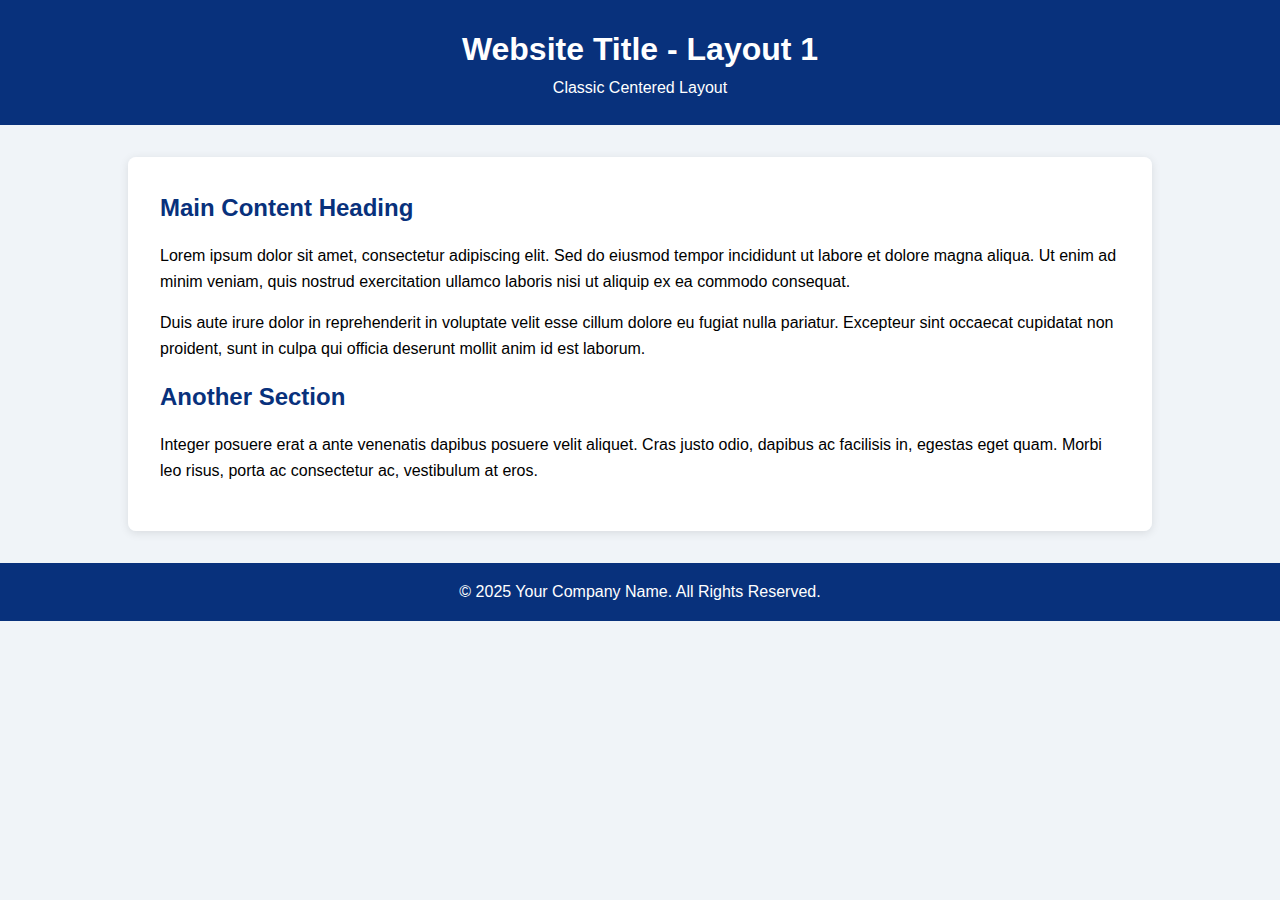
<file: 1.html>
<!DOCTYPE html>
<html lang="en">
<head>
    <meta charset="UTF-8">
    <meta name="viewport" content="width=device-width, initial-scale=1.0">
    <title>Layout 1: Centered Content (Blue Theme)</title>
    <style>
        /* Basic Reset */
        body, h1, h2, p {
            margin: 0;
            padding: 0;
            box-sizing: border-box;
        }

        body {
            font-family: Arial, sans-serif;
            line-height: 1.6;
            background-color: #f0f4f8; /* Light background for contrast */
            /* Subtle Indian-inspired background pattern */
            background-image: url('https://www.transparenttextures.com/patterns/paisley.png');
            background-repeat: repeat;
        }

        /* Header Styles */
        .header {
            background-color: #08317c; /* Base Blue */
            color: #ffffff;
            padding: 1.5rem 1rem;
            text-align: center;
        }

        .header h1 {
            margin: 0;
            font-size: 2rem;
        }

        /* Main Content Area */
        .main-container {
            max-width: 960px; /* Limits width on large screens */
            margin: 2rem auto; /* Centers the container */
            padding: 2rem;
            background-color: rgba(255, 255, 255, 0.95); /* Slightly transparent white */
            border-radius: 8px;
            box-shadow: 0 2px 10px rgba(0, 0, 0, 0.1);
        }

        .main-container h2 {
            color: #08317c; /* Use base blue for headings */
            margin-bottom: 1rem;
        }

        .main-container p {
            margin-bottom: 1rem;
        }

        /* Footer Styles */
        .footer {
            background-color: #08317c; /* Base Blue */
            color: #ffffff;
            text-align: center;
            padding: 1rem;
            margin-top: 2rem; /* Space above footer */
        }

        /* Responsive Adjustments */
        @media (max-width: 768px) {
            .header h1 {
                font-size: 1.5rem;
            }
            .main-container {
                margin: 1rem;
                padding: 1.5rem;
            }
            .footer {
                padding: 0.8rem;
            }
        }
    </style>
</head>
<body>

    <header class="header">
        <h1>Website Title - Layout 1</h1>
        <p>Classic Centered Layout</p>
    </header>

    <main class="main-container">
        <h2>Main Content Heading</h2>
        <p>Lorem ipsum dolor sit amet, consectetur adipiscing elit. Sed do eiusmod tempor incididunt ut labore et dolore magna aliqua. Ut enim ad minim veniam, quis nostrud exercitation ullamco laboris nisi ut aliquip ex ea commodo consequat.</p>
        <p>Duis aute irure dolor in reprehenderit in voluptate velit esse cillum dolore eu fugiat nulla pariatur. Excepteur sint occaecat cupidatat non proident, sunt in culpa qui officia deserunt mollit anim id est laborum.</p>

        <h2>Another Section</h2>
        <p>Integer posuere erat a ante venenatis dapibus posuere velit aliquet. Cras justo odio, dapibus ac facilisis in, egestas eget quam. Morbi leo risus, porta ac consectetur ac, vestibulum at eros.</p>
    </main>

    <footer class="footer">
        <p>&copy; 2025 Your Company Name. All Rights Reserved.</p>
    </footer>

</body>
</html>
</file>
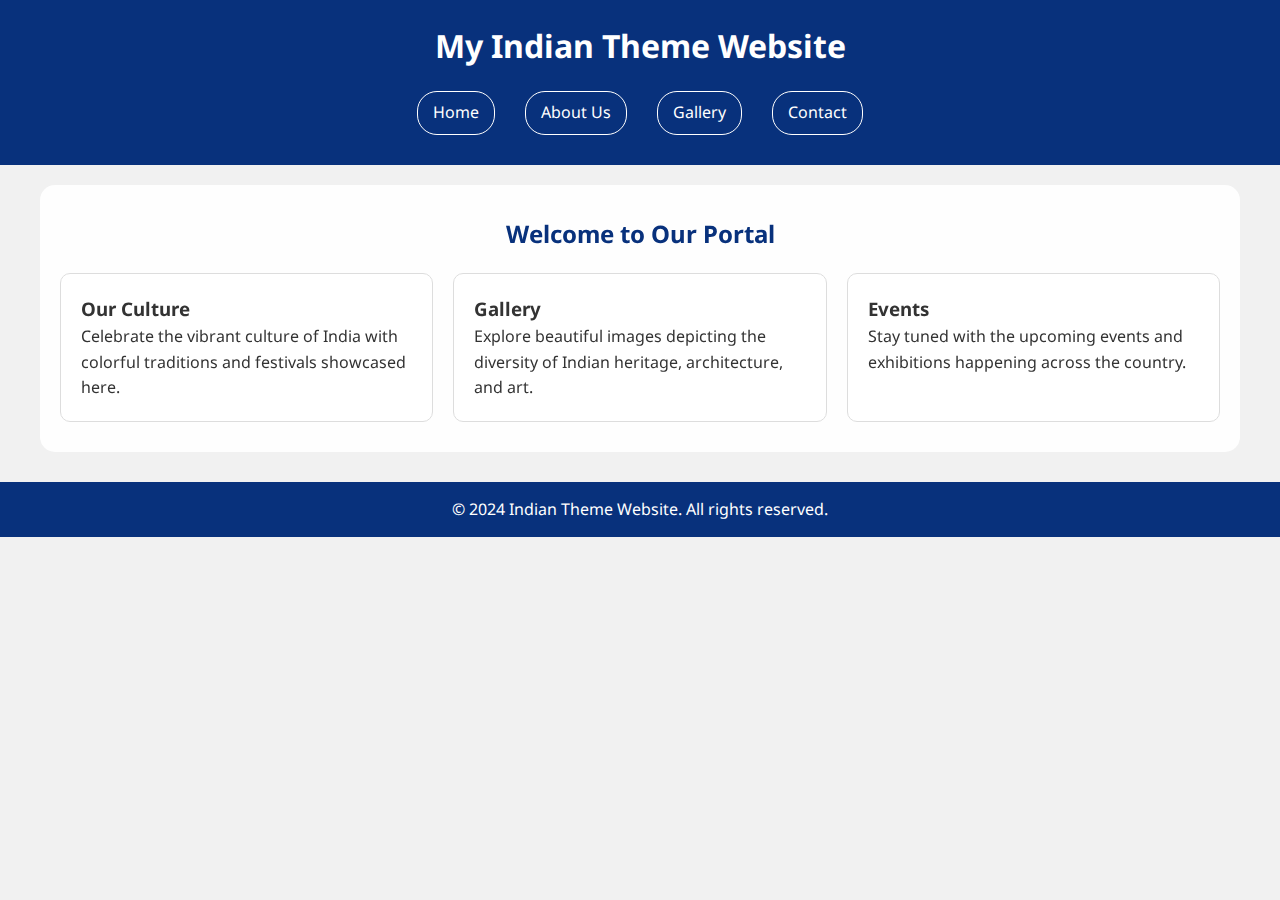
<file: 12.html>
<!DOCTYPE html>
<html lang="en">
<head>
<meta charset="UTF-8" />
<meta name="viewport" content="width=device-width, initial-scale=1.0" />
<title>Beautiful Indian Blue Theme Webpage</title>
<link href="https://fonts.googleapis.com/css2?family=Noto+Sans&display=swap" rel="stylesheet">
<style>
    /* Reset */
    * { margin: 0; padding: 0; box-sizing: border-box; }

    body {
        font-family: 'Noto Sans', sans-serif;
        background-color: #f1f1f1;
        background-image: url('https://www.transparenttextures.com/patterns/indian-floral.png'); 
        /* Use a free Indian-style seamless pattern */
        background-repeat: repeat;
        color: #333;
        line-height: 1.6;
    }

    header {
        background-color: #08317c;
        color: #fff;
        padding: 20px;
    }

    header h1 {
        text-align: center;
        font-size: 2rem;
    }

    nav {
        margin-top: 10px;
        display: flex;
        justify-content: center;
        flex-wrap: wrap;
    }

    nav a {
        color: #fff;
        text-decoration: none;
        margin: 10px 15px;
        padding: 8px 15px;
        border: 1px solid #fff;
        border-radius: 20px;
        transition: 0.3s;
    }

    nav a:hover {
        background-color: #fff;
        color: #08317c;
    }

    main {
        padding: 30px 20px;
        max-width: 1200px;
        margin: 0 auto;
        background: rgba(255,255,255,0.9);
        backdrop-filter: blur(3px);
        border-radius: 15px;
        margin-top: 20px;
    }

    main h2 {
        text-align: center;
        color: #08317c;
        margin-bottom: 20px;
    }

    .content {
        display: flex;
        flex-wrap: wrap;
        gap: 20px;
        justify-content: space-around;
    }

    .card {
        background-color: #fff;
        border: 1px solid #ddd;
        padding: 20px;
        flex: 1 1 250px;
        border-radius: 10px;
        transition: 0.3s;
    }

    .card:hover {
        box-shadow: 0 0 15px rgba(8,49,124,0.3);
    }

    footer {
        background-color: #08317c;
        color: #fff;
        text-align: center;
        padding: 15px;
        margin-top: 30px;
    }

    /* Responsive typography */
    @media(max-width: 768px) {
        header h1 { font-size: 1.5rem; }
        nav { flex-direction: column; }
        nav a { margin: 5px; }
    }
</style>
</head>

<body>

<header>
    <h1>My Indian Theme Website</h1>
    <nav>
        <a href="#">Home</a>
        <a href="#">About Us</a>
        <a href="#">Gallery</a>
        <a href="#">Contact</a>
    </nav>
</header>

<main>
    <h2>Welcome to Our Portal</h2>
    <div class="content">
        <div class="card">
            <h3>Our Culture</h3>
            <p>Celebrate the vibrant culture of India with colorful traditions and festivals showcased here.</p>
        </div>
        <div class="card">
            <h3>Gallery</h3>
            <p>Explore beautiful images depicting the diversity of Indian heritage, architecture, and art.</p>
        </div>
        <div class="card">
            <h3>Events</h3>
            <p>Stay tuned with the upcoming events and exhibitions happening across the country.</p>
        </div>
    </div>
</main>

<footer>
    &copy; 2024 Indian Theme Website. All rights reserved.
</footer>

</body>
</html>
</file>
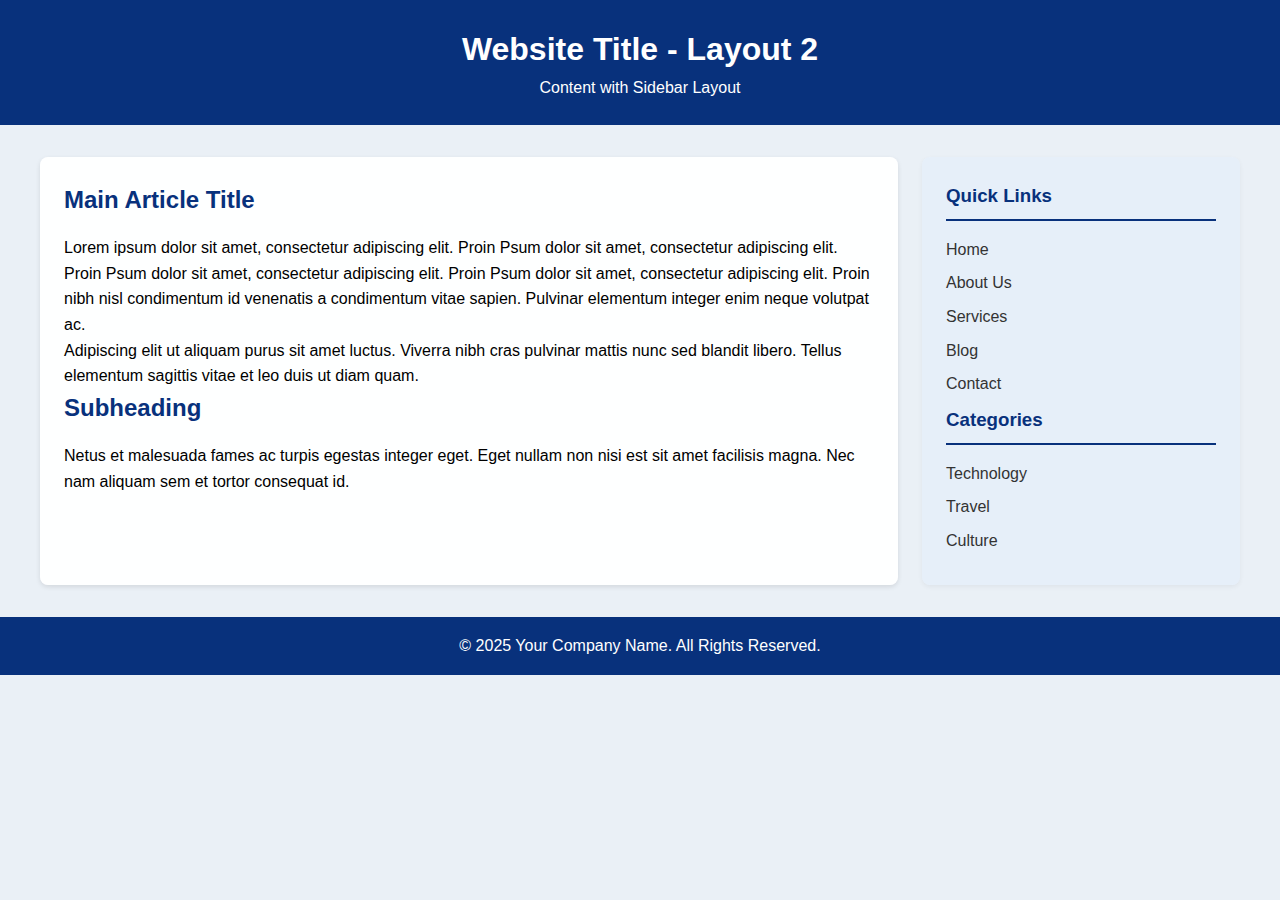
<file: 2.html>
<!DOCTYPE html>
<html lang="en">
<head>
    <meta charset="UTF-8">
    <meta name="viewport" content="width=device-width, initial-scale=1.0">
    <title>Layout 2: Content with Sidebar (Blue Theme)</title>
    <style>
        body, h1, h2, h3, p, ul {
            margin: 0;
            padding: 0;
            box-sizing: border-box;
        }

        body {
            font-family: 'Segoe UI', Tahoma, Geneva, Verdana, sans-serif;
            line-height: 1.6;
            background-color: #eaf0f6;
            /* Different subtle Indian-inspired background pattern */
            background-image: url('https://www.transparenttextures.com/patterns/clean-gray-paper.png');
             background-repeat: repeat;
        }

        /* Header Styles */
        .header {
            background-color: #08317c; /* Base Blue */
            color: #ffffff;
            padding: 1.5rem 1rem;
            text-align: center;
        }

        .header h1 {
            margin: 0;
            font-size: 2rem;
        }

        /* Flex Container for Main Content and Sidebar */
        .content-wrapper {
            display: flex;
            flex-wrap: wrap; /* Allows sidebar to wrap below on small screens */
            max-width: 1200px;
            margin: 2rem auto;
            gap: 1.5rem; /* Space between main and sidebar */
            padding: 0 1rem; /* Padding on the sides */
        }

        /* Main Content Area */
        .main-content {
            flex: 3; /* Takes up 3 parts of the space */
            min-width: 300px; /* Minimum width before wrapping */
            background-color: rgba(255, 255, 255, 0.95);
            padding: 1.5rem;
            border-radius: 8px;
            box-shadow: 0 2px 5px rgba(0, 0, 0, 0.1);
        }

        .main-content h2 {
            color: #08317c;
            margin-bottom: 1rem;
        }

        /* Sidebar Area */
        .sidebar {
            flex: 1; /* Takes up 1 part of the space */
            min-width: 200px; /* Minimum width */
            background-color: rgba(230, 238, 250, 0.9); /* Lighter blue shade background */
            padding: 1.5rem;
            border-radius: 8px;
            box-shadow: 0 2px 5px rgba(0, 0, 0, 0.05);
        }

        .sidebar h3 {
            color: #08317c;
            margin-bottom: 1rem;
            border-bottom: 2px solid #08317c;
            padding-bottom: 0.5rem;
        }

         .sidebar ul {
            list-style: none;
            padding-left: 0;
         }
         .sidebar li {
            margin-bottom: 0.5rem;
         }
         .sidebar a {
            color: #333;
            text-decoration: none;
         }
         .sidebar a:hover {
            color: #08317c;
         }


        /* Footer Styles */
        .footer {
            background-color: #08317c; /* Base Blue */
            color: #ffffff;
            text-align: center;
            padding: 1rem;
            margin-top: 2rem;
        }

        /* Responsive Adjustments */
        @media (max-width: 768px) {
            .header h1 {
                font-size: 1.5rem;
            }
            .content-wrapper {
                flex-direction: column; /* Stack main and sidebar vertically */
                 margin: 1rem auto;
                 gap: 1rem;
            }
            .main-content, .sidebar {
                 padding: 1rem;
            }
        }
    </style>
</head>
<body>

    <header class="header">
        <h1>Website Title - Layout 2</h1>
        <p>Content with Sidebar Layout</p>
    </header>

    <div class="content-wrapper">
        <main class="main-content">
            <h2>Main Article Title</h2>
            <p>Lorem ipsum dolor sit amet, consectetur adipiscing elit. Proin Psum dolor sit amet, consectetur adipiscing elit. Proin Psum dolor sit amet, consectetur adipiscing elit. Proin Psum dolor sit amet, consectetur adipiscing elit. Proin nibh nisl condimentum id venenatis a condimentum vitae sapien. Pulvinar elementum integer enim neque volutpat ac.</p>
            <p>Adipiscing elit ut aliquam purus sit amet luctus. Viverra nibh cras pulvinar mattis nunc sed blandit libero. Tellus elementum sagittis vitae et leo duis ut diam quam.</p>

            <h2>Subheading</h2>
            <p>Netus et malesuada fames ac turpis egestas integer eget. Eget nullam non nisi est sit amet facilisis magna. Nec nam aliquam sem et tortor consequat id.</p>
        </main>

        <aside class="sidebar">
            <h3>Quick Links</h3>
            <ul>
                <li><a href="#">Home</a></li>
                <li><a href="#">About Us</a></li>
                <li><a href="#">Services</a></li>
                <li><a href="#">Blog</a></li>
                <li><a href="#">Contact</a></li>
            </ul>
            <h3>Categories</h3>
             <ul>
                <li><a href="#">Technology</a></li>
                <li><a href="#">Travel</a></li>
                <li><a href="#">Culture</a></li>
            </ul>
        </aside>
    </div>

    <footer class="footer">
        <p>&copy; 2025 Your Company Name. All Rights Reserved.</p>
    </footer>

</body>
</html>
</file>
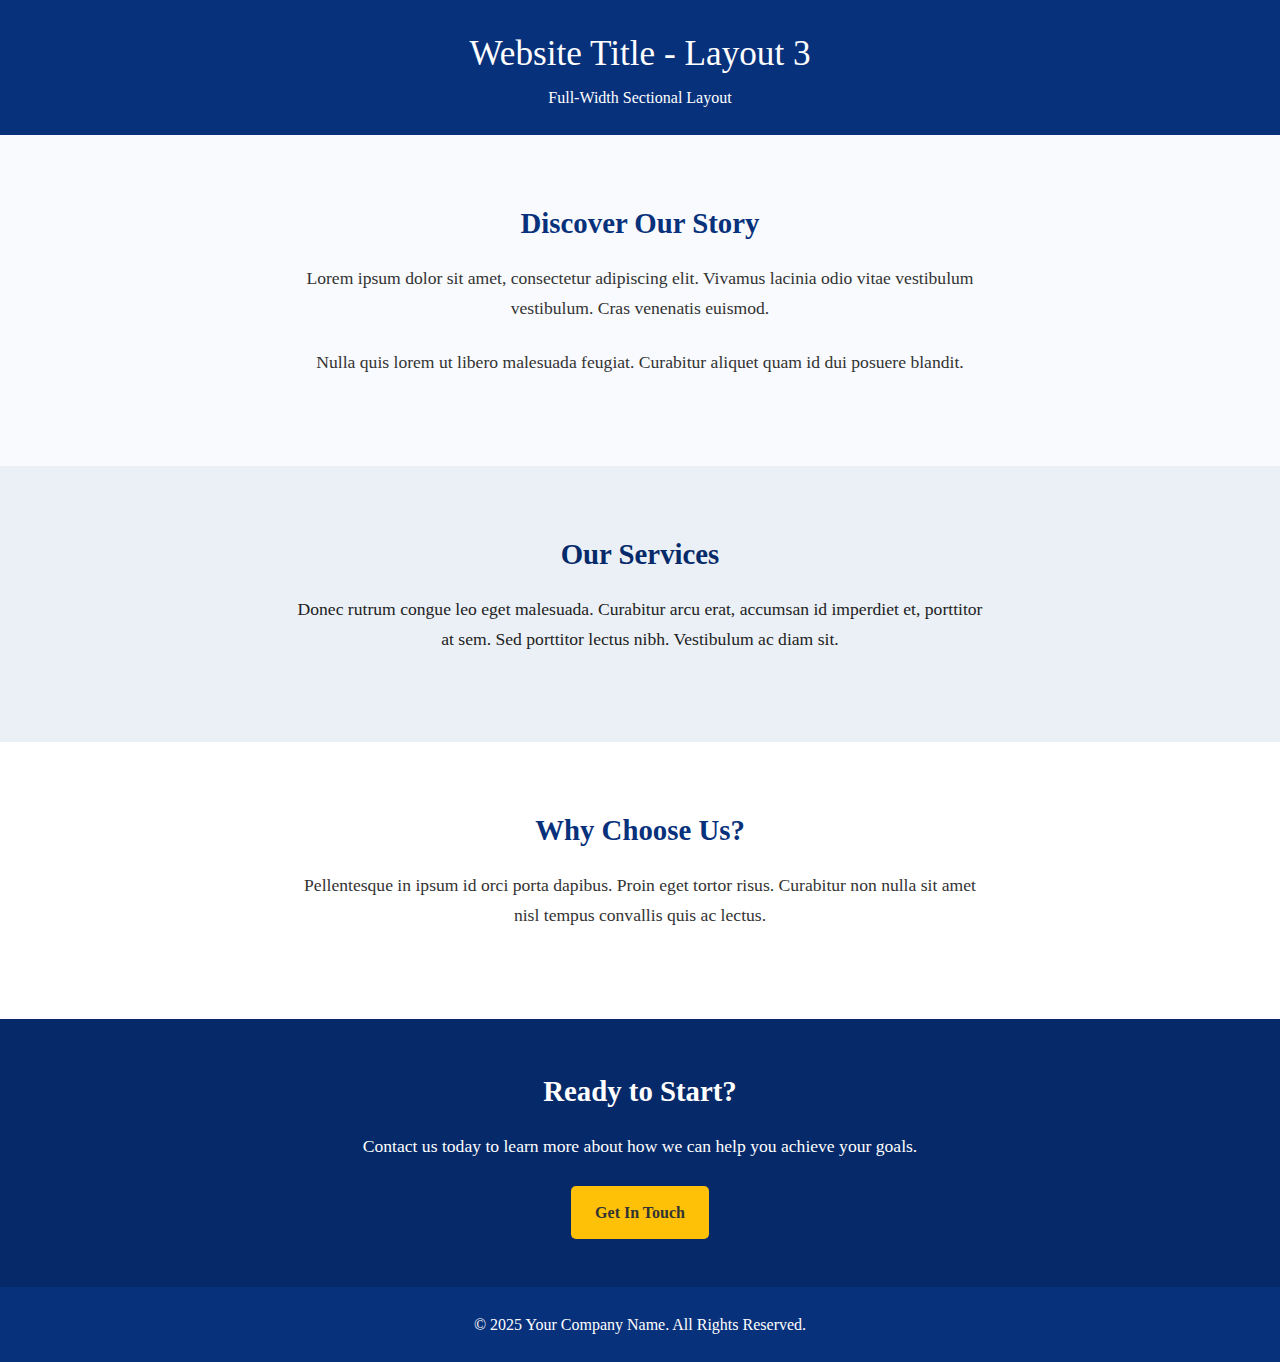
<file: 3.html>
<!DOCTYPE html>
<html lang="en">
<head>
    <meta charset="UTF-8">
    <meta name="viewport" content="width=device-width, initial-scale=1.0">
    <title>Layout 3: Full-Width Sections (Blue Theme)</title>
    <style>
        body, h1, h2, p {
            margin: 0;
            padding: 0;
            box-sizing: border-box;
        }

        body {
            font-family: 'Georgia', serif;
            line-height: 1.7;
            color: #333;
             /* Base background - can be plain or patterned */
             background-color: #fff;
        }

        /* Header Styles */
        .header {
            background-color: #08317c; /* Base Blue */
            color: #ffffff;
            padding: 1.5rem 1rem;
            text-align: center;
        }

        .header h1 {
            margin: 0;
            font-size: 2.2rem;
            font-weight: normal;
        }

        /* Section Styles */
        .content-section {
            padding: 4rem 2rem; /* Generous padding */
            text-align: center;
        }

        .content-section .container {
             max-width: 900px;
             margin: 0 auto; /* Center content within the section */
        }

        .content-section h2 {
            font-size: 1.8rem;
            margin-bottom: 1rem;
            color: #08317c; /* Blue headings */
        }

        .content-section p {
            font-size: 1.1rem;
            margin-bottom: 1.5rem;
            max-width: 700px; /* Limit paragraph width for readability */
            margin-left: auto;
            margin-right: auto;
        }

        /* Alternating Backgrounds & Patterns */
        .section-a {
            background-color: #f8fafd; /* Very light blue/grey */
        }

        .section-b {
            background-color: #eaf0f6; /* Slightly darker shade */
             /* Add a subtle Indian-inspired pattern here */
             background-image: url('https://www.transparenttextures.com/patterns/arabesque.png');
             background-repeat: repeat;
             color: #222; /* Darker text for contrast */
        }
         .section-b h2 {
             color: #062a69; /* Slightly darker blue */
         }


        .section-c {
            background-color: #ffffff;
        }

        /* Call to Action variation */
        .cta-section {
             background-color: #062a69; /* Darker shade of base blue */
             color: #ffffff;
             padding: 3rem 2rem;
        }
        .cta-section h2 {
            color: #ffffff;
        }
         .cta-button {
             display: inline-block;
             background-color: #ffc107; /* Accent color - yellow/gold */
             color: #333;
             padding: 0.8rem 1.5rem;
             text-decoration: none;
             border-radius: 5px;
             font-weight: bold;
             transition: background-color 0.3s ease;
         }
         .cta-button:hover {
            background-color: #ffca2c;
         }


        /* Footer Styles */
        .footer {
            background-color: #08317c; /* Base Blue */
            color: #ffffff;
            text-align: center;
            padding: 1.5rem 1rem; /* Slightly more padding */
        }

        /* Responsive Adjustments */
        @media (max-width: 768px) {
            .header h1 {
                font-size: 1.8rem;
            }
            .content-section {
                 padding: 2.5rem 1rem;
            }
             .content-section h2 {
                 font-size: 1.5rem;
             }
             .content-section p {
                font-size: 1rem;
             }
        }
    </style>
</head>
<body>

    <header class="header">
        <h1>Website Title - Layout 3</h1>
        <p>Full-Width Sectional Layout</p>
    </header>

    <main>
        <section class="content-section section-a">
            <div class="container">
                <h2>Discover Our Story</h2>
                <p>Lorem ipsum dolor sit amet, consectetur adipiscing elit. Vivamus lacinia odio vitae vestibulum vestibulum. Cras venenatis euismod.</p>
                <p>Nulla quis lorem ut libero malesuada feugiat. Curabitur aliquet quam id dui posuere blandit.</p>
            </div>
        </section>

        <section class="content-section section-b">
            <div class="container">
                <h2>Our Services</h2>
                <p>Donec rutrum congue leo eget malesuada. Curabitur arcu erat, accumsan id imperdiet et, porttitor at sem. Sed porttitor lectus nibh. Vestibulum ac diam sit.</p>
            </div>
        </section>

        <section class="content-section section-c">
            <div class="container">
                 <h2>Why Choose Us?</h2>
                <p>Pellentesque in ipsum id orci porta dapibus. Proin eget tortor risus. Curabitur non nulla sit amet nisl tempus convallis quis ac lectus.</p>
             </div>
        </section>

         <section class="content-section cta-section">
            <div class="container">
                 <h2>Ready to Start?</h2>
                <p>Contact us today to learn more about how we can help you achieve your goals.</p>
                <a href="#" class="cta-button">Get In Touch</a>
             </div>
        </section>

    </main>

    <footer class="footer">
        <p>&copy; 2025 Your Company Name. All Rights Reserved.</p>
    </footer>

</body>
</html>
</file>
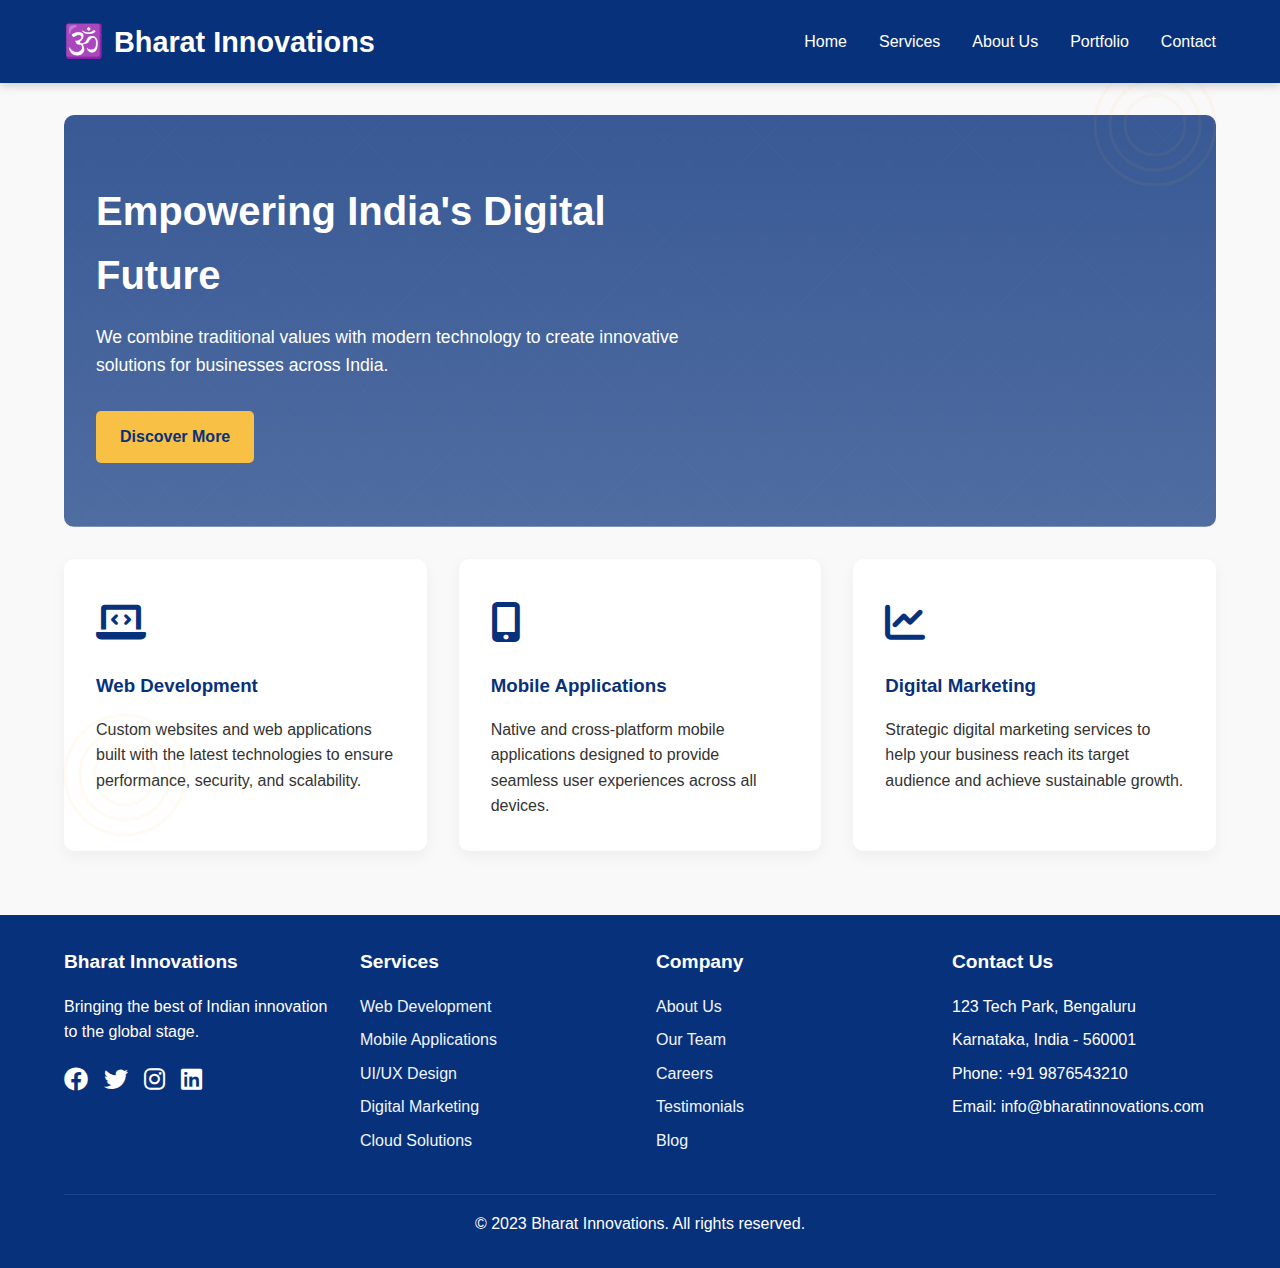
<file: 5.html>
<!DOCTYPE html>
<html lang="en">
<head>
    <meta charset="UTF-8">
    <meta name="viewport" content="width=device-width, initial-scale=1.0">
    <title>Modern Indian Corporate</title>
    <style>
        :root {
            --primary-color: #08317c;
            --secondary-color: #1a4ba5;
            --accent-color: #f8c045;
            --light-color: #f0f5ff;
            --text-color: #333;
        }
        
        * {
            margin: 0;
            padding: 0;
            box-sizing: border-box;
            font-family: 'Arial', sans-serif;
        }
        
        body {
            background-color: #f9f9f9;
            color: var(--text-color);
            line-height: 1.6;
        }
        
        header {
            background-color: var(--primary-color);
            color: white;
            padding: 1rem 5%;
            box-shadow: 0 2px 10px rgba(0, 0, 0, 0.2);
            position: relative;
            z-index: 100;
        }
        
        .header-content {
            display: flex;
            justify-content: space-between;
            align-items: center;
        }
        
        .logo {
            font-size: 1.8rem;
            font-weight: bold;
            display: flex;
            align-items: center;
        }
        
        .logo-icon {
            margin-right: 10px;
            font-size: 2rem;
        }
        
        nav ul {
            display: flex;
            list-style: none;
        }
        
        nav ul li {
            margin-left: 2rem;
        }
        
        nav ul li a {
            color: white;
            text-decoration: none;
            font-weight: 500;
            transition: color 0.3s;
        }
        
        nav ul li a:hover {
            color: var(--accent-color);
        }
        
        .mobile-menu-btn {
            display: none;
            background: none;
            border: none;
            color: white;
            font-size: 1.5rem;
            cursor: pointer;
        }
        
        main {
            min-height: calc(100vh - 160px);
            padding: 2rem 5%;
        }
        
        .hero {
            background: linear-gradient(rgba(8, 49, 124, 0.8), rgba(8, 49, 124, 0.7)), url('https://images.unsplash.com/photo-1524492412937-b28074a5d7da?ixlib=rb-1.2.1&auto=format&fit=crop&w=1350&q=80');
            background-size: cover;
            background-position: center;
            color: white;
            padding: 4rem 2rem;
            border-radius: 10px;
            margin-bottom: 2rem;
            position: relative;
            overflow: hidden;
        }
        
        .hero::after {
            content: "";
            position: absolute;
            top: 0;
            right: 0;
            bottom: 0;
            left: 0;
            background-image: url('data:image/svg+xml;utf8,<svg xmlns="http://www.w3.org/2000/svg" width="100" height="100" viewBox="0 0 100 100"><path d="M50 0 L100 50 L50 100 L0 50 Z" fill="none" stroke="rgba(255,255,255,0.1)" stroke-width="1"/></svg>');
            background-size: 50px 50px;
            opacity: 0.3;
            z-index: 1;
        }
        
        .hero-content {
            position: relative;
            z-index: 2;
            max-width: 600px;
        }
        
        .hero h1 {
            font-size: 2.5rem;
            margin-bottom: 1rem;
        }
        
        .hero p {
            font-size: 1.1rem;
            margin-bottom: 2rem;
        }
        
        .btn {
            display: inline-block;
            background-color: var(--accent-color);
            color: var(--primary-color);
            padding: 0.8rem 1.5rem;
            border-radius: 5px;
            text-decoration: none;
            font-weight: bold;
            transition: all 0.3s;
        }
        
        .btn:hover {
            background-color: #e6b13c;
            transform: translateY(-2px);
        }
        
        .features {
            display: grid;
            grid-template-columns: repeat(auto-fit, minmax(300px, 1fr));
            gap: 2rem;
            margin-bottom: 2rem;
        }
        
        .feature-card {
            background-color: white;
            padding: 2rem;
            border-radius: 10px;
            box-shadow: 0 5px 15px rgba(0, 0, 0, 0.05);
            transition: transform 0.3s;
        }
        
        .feature-card:hover {
            transform: translateY(-5px);
        }
        
        .feature-icon {
            color: var(--primary-color);
            font-size: 2.5rem;
            margin-bottom: 1rem;
        }
        
        .feature-card h3 {
            margin-bottom: 1rem;
            color: var(--primary-color);
        }
        
        footer {
            background-color: var(--primary-color);
            color: white;
            padding: 2rem 5%;
        }
        
        .footer-content {
            display: grid;
            grid-template-columns: repeat(auto-fit, minmax(200px, 1fr));
            gap: 2rem;
        }
        
        .footer-column h3 {
            margin-bottom: 1rem;
            font-size: 1.2rem;
        }
        
        .footer-column ul {
            list-style: none;
        }
        
        .footer-column ul li {
            margin-bottom: 0.5rem;
        }
        
        .footer-column ul li a {
            color: var(--light-color);
            text-decoration: none;
            transition: color 0.3s;
        }
        
        .footer-column ul li a:hover {
            color: var(--accent-color);
        }
        
        .social-icons {
            display: flex;
            gap: 1rem;
            margin-top: 1rem;
        }
        
        .social-icon {
            color: white;
            font-size: 1.5rem;
            transition: color 0.3s;
        }
        
        .social-icon:hover {
            color: var(--accent-color);
        }
        
        .copyright {
            text-align: center;
            margin-top: 2rem;
            padding-top: 1rem;
            border-top: 1px solid rgba(255, 255, 255, 0.1);
        }
        
        /* Indian-inspired decorative elements */
        .indian-pattern {
            position: absolute;
            width: 150px;
            height: 150px;
            background-image: url('data:image/svg+xml;utf8,<svg xmlns="http://www.w3.org/2000/svg" width="100" height="100" viewBox="0 0 100 100"><circle cx="50" cy="50" r="40" fill="none" stroke="rgba(248,192,69,0.2)" stroke-width="2"/><circle cx="50" cy="50" r="30" fill="none" stroke="rgba(248,192,69,0.2)" stroke-width="2"/><circle cx="50" cy="50" r="20" fill="none" stroke="rgba(248,192,69,0.2)" stroke-width="2"/></svg>');
            background-size: contain;
            opacity: 0.3;
            z-index: 0;
        }
        
        .pattern-1 {
            top: 50px;
            right: 50px;
        }
        
        .pattern-2 {
            bottom: 50px;
            left: 50px;
        }
        
        @media (max-width: 768px) {
            .header-content {
                flex-direction: column;
                align-items: flex-start;
            }
            
            nav {
                width: 100%;
                margin-top: 1rem;
            }
            
            nav ul {
                flex-direction: column;
            }
            
            nav ul li {
                margin: 0.5rem 0;
                margin-left: 0;
            }
            
            .mobile-menu-btn {
                display: block;
                position: absolute;
                top: 1rem;
                right: 1rem;
            }
            
            .hero h1 {
                font-size: 2rem;
            }
            
            .features {
                grid-template-columns: 1fr;
            }
        }
    </style>
    <link rel="stylesheet" href="https://cdnjs.cloudflare.com/ajax/libs/font-awesome/6.0.0-beta3/css/all.min.css">
</head>
<body>
    <header>
        <div class="header-content">
            <div class="logo">
                <span class="logo-icon">🕉️</span>
                <span>Bharat Innovations</span>
            </div>
            <button class="mobile-menu-btn">
                <i class="fas fa-bars"></i>
            </button>
            <nav>
                <ul>
                    <li><a href="#">Home</a></li>
                    <li><a href="#">Services</a></li>
                    <li><a href="#">About Us</a></li>
                    <li><a href="#">Portfolio</a></li>
                    <li><a href="#">Contact</a></li>
                </ul>
            </nav>
        </div>
    </header>
    
    <main>
        <section class="hero">
            <div class="hero-content">
                <h1>Empowering India's Digital Future</h1>
                <p>We combine traditional values with modern technology to create innovative solutions for businesses across India.</p>
                <a href="#" class="btn">Discover More</a>
            </div>
        </section>
        
        <section class="features">
            <div class="feature-card">
                <div class="feature-icon">
                    <i class="fas fa-laptop-code"></i>
                </div>
                <h3>Web Development</h3>
                <p>Custom websites and web applications built with the latest technologies to ensure performance, security, and scalability.</p>
            </div>
            
            <div class="feature-card">
                <div class="feature-icon">
                    <i class="fas fa-mobile-alt"></i>
                </div>
                <h3>Mobile Applications</h3>
                <p>Native and cross-platform mobile applications designed to provide seamless user experiences across all devices.</p>
            </div>
            
            <div class="feature-card">
                <div class="feature-icon">
                    <i class="fas fa-chart-line"></i>
                </div>
                <h3>Digital Marketing</h3>
                <p>Strategic digital marketing services to help your business reach its target audience and achieve sustainable growth.</p>
            </div>
        </section>
        
        <div class="indian-pattern pattern-1"></div>
        <div class="indian-pattern pattern-2"></div>
    </main>
    
    <footer>
        <div class="footer-content">
            <div class="footer-column">
                <h3>Bharat Innovations</h3>
                <p>Bringing the best of Indian innovation to the global stage.</p>
                <div class="social-icons">
                    <a href="#" class="social-icon"><i class="fab fa-facebook"></i></a>
                    <a href="#" class="social-icon"><i class="fab fa-twitter"></i></a>
                    <a href="#" class="social-icon"><i class="fab fa-instagram"></i></a>
                    <a href="#" class="social-icon"><i class="fab fa-linkedin"></i></a>
                </div>
            </div>
            
            <div class="footer-column">
                <h3>Services</h3>
                <ul>
                    <li><a href="#">Web Development</a></li>
                    <li><a href="#">Mobile Applications</a></li>
                    <li><a href="#">UI/UX Design</a></li>
                    <li><a href="#">Digital Marketing</a></li>
                    <li><a href="#">Cloud Solutions</a></li>
                </ul>
            </div>
            
            <div class="footer-column">
                <h3>Company</h3>
                <ul>
                    <li><a href="#">About Us</a></li>
                    <li><a href="#">Our Team</a></li>
                    <li><a href="#">Careers</a></li>
                    <li><a href="#">Testimonials</a></li>
                    <li><a href="#">Blog</a></li>
                </ul>
            </div>
            
            <div class="footer-column">
                <h3>Contact Us</h3>
                <ul>
                    <li>123 Tech Park, Bengaluru</li>
                    <li>Karnataka, India - 560001</li>
                    <li>Phone: +91 9876543210</li>
                    <li>Email: info@bharatinnovations.com</li>
                </ul>
            </div>
        </div>
        
        <div class="copyright">
            <p>&copy; 2023 Bharat Innovations. All rights reserved.</p>
        </div>
    </footer>
</body>
</html>
</file>
